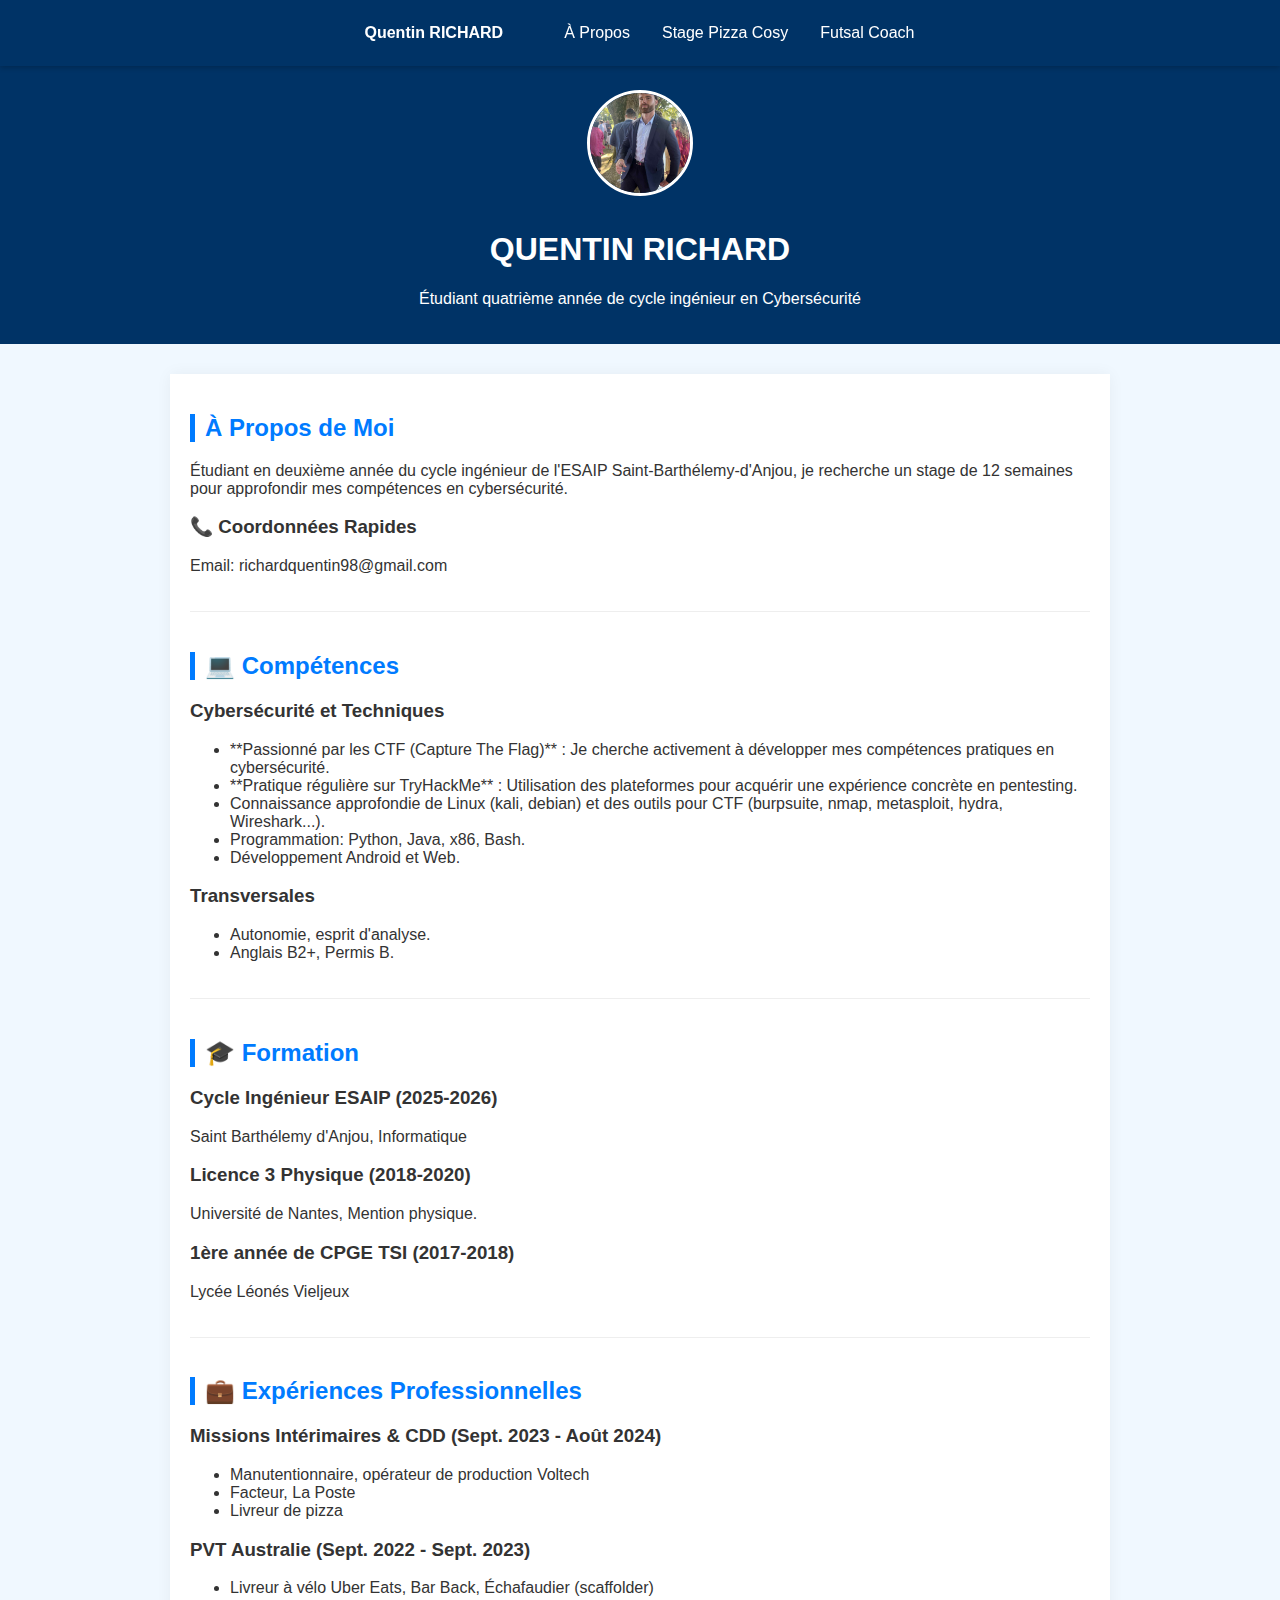
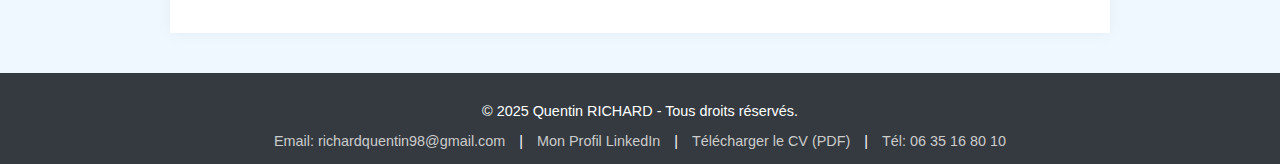
<file: index.html>
<!DOCTYPE html>
<html lang="fr">
<head>
    <meta charset="UTF-8">
    <meta name="viewport" content="width=device-width, initial-scale=1.0">
    <title>Quentin RICHARD - Mon Site de Présentation</title>
    <link rel="stylesheet" href="style.css">
</head>
<body>

    <nav class="navbar">
        <div class="nav-title">Quentin RICHARD</div>
        <a href="index.html#apropos">À Propos</a>
        <a href="stage_pizza.html">Stage Pizza Cosy</a>  
        <a href="futsal_coach.html">Futsal Coach</a>     
    </nav>

    <header class="header">
        <div class="profil">
            <img src="images/E8X5QeUk.jpg" alt="Photo de Quentin Richard">
        </div>
        <h1>QUENTIN RICHARD</h1>
        <p>Étudiant quatrième année de cycle ingénieur en Cybersécurité</p>
    </header>

    <div class="container">
        
        <section id="apropos" class="section">
            <h2>À Propos de Moi</h2>
            <p>Étudiant en deuxième année du cycle ingénieur de l'ESAIP Saint-Barthélemy-d'Anjou, je recherche un stage de 12 semaines pour approfondir mes compétences en cybersécurité.</p>
            
            <h3>📞 Coordonnées Rapides</h3>
            <p>Email: richardquentin98@gmail.com</p>
        </section>

        <section id="competences" class="section">
            <h2>💻 Compétences</h2>
            
            <h3>Cybersécurité et Techniques</h3>
            <ul>
                <li>**Passionné par les CTF (Capture The Flag)** : Je cherche activement à développer mes compétences pratiques en cybersécurité.</li>
                <li>**Pratique régulière sur TryHackMe** : Utilisation des plateformes pour acquérir une expérience concrète en pentesting.</li>
                <li>Connaissance approfondie de Linux (kali, debian) et des outils pour CTF (burpsuite, nmap, metasploit, hydra, Wireshark...).</li>
                <li>Programmation: Python, Java, x86, Bash.</li>
                <li>Développement Android et Web.</li>
            </ul>

            <h3>Transversales</h3>
            <ul>
                <li>Autonomie, esprit d'analyse.</li>
                <li>Anglais B2+, Permis B.</li>
            </ul>
        </section>

        <section id="formation" class="section">
            <h2>🎓 Formation</h2>
            <div class="item">
                <h3>Cycle Ingénieur ESAIP (2025-2026)</h3>
                <p>Saint Barthélemy d'Anjou, Informatique</p>
            </div>
            <div class="item">
                <h3>Licence 3 Physique (2018-2020)</h3>
                <p>Université de Nantes, Mention physique.</p>
            </div>
            <div class="item">
                <h3>1ère année de CPGE TSI (2017-2018)</h3>
                <p>Lycée Léonés Vieljeux</p>
            </div>
        </section>

        <section id="experiences" class="section last-section">
            <h2>💼 Expériences Professionnelles</h2>
            <div class="item">
                <h3>Missions Intérimaires & CDD (Sept. 2023 - Août 2024)</h3>
                <ul>
                    <li>Manutentionnaire, opérateur de production Voltech</li>
                    <li>Facteur, La Poste</li>
                    <li>Livreur de pizza</li>
                </ul>
            </div>
            <div class="item">
                <h3>PVT Australie (Sept. 2022 - Sept. 2023)</h3>
                <ul>
                    <li>Livreur à vélo Uber Eats, Bar Back, Échafaudier (scaffolder)</li>
                </ul>
            </div>
        </section>

        </div>

    <footer class="footer">
        <p>&copy; 2025 Quentin RICHARD - Tous droits réservés.</p>
        <div class="footer-links">
            <a href="mailto:richardquentin98@gmail.com">Email: richardquentin98@gmail.com</a>
            |
            <a href="https://www.linkedin.com/in/quentin-richard-5b5269202/" target="_blank" rel="noopener noreferrer">Mon Profil LinkedIn</a>
            |
            <a href="images/CVQuentinRichard2025.png" download="CV-Quentin-Richard-2025">Télécharger le CV (PDF)</a>
            |
            <span>Tél: 06 35 16 80 10</span>
        </div>
    </footer>

</body>
</html>
</file>
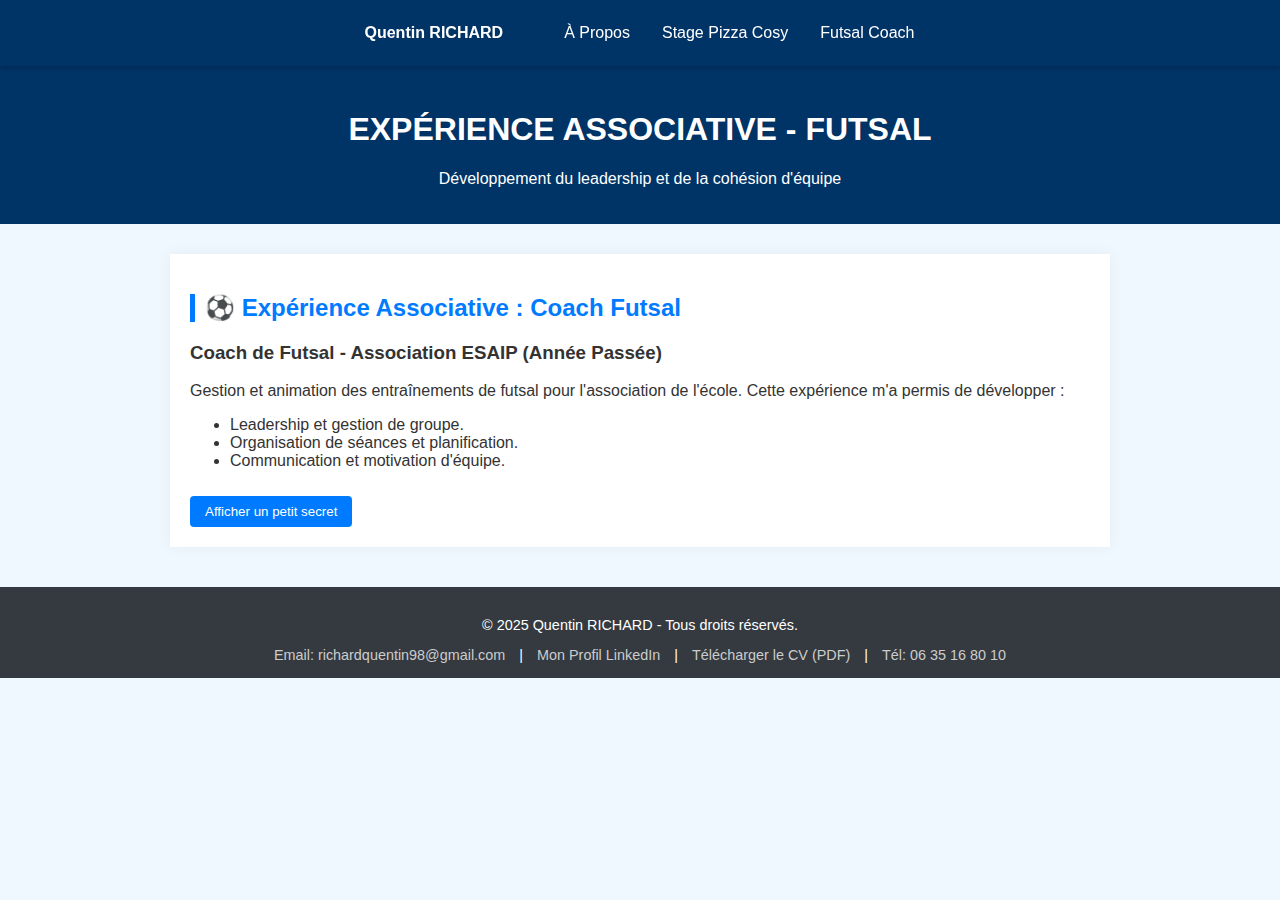
<file: futsal_coach.html>
<!DOCTYPE html>
<html lang="fr">
<head>
    <meta charset="UTF-8">
    <meta name="viewport" content="width=device-width, initial-scale=1.0">
    <title>Quentin RICHARD - Coach Futsal</title>
    <link rel="stylesheet" href="style.css">
</head>
<body>

    <nav class="navbar">
        <div class="nav-title">Quentin RICHARD</div>
        <a href="index.html#apropos">À Propos</a>
        <a href="stage_pizza.html">Stage Pizza Cosy</a>  
        <a href="futsal_coach.html">Futsal Coach</a>     
    </nav>

    <header class="header">
        <h1>EXPÉRIENCE ASSOCIATIVE - FUTSAL</h1>
        <p>Développement du leadership et de la cohésion d'équipe</p>
    </header>

    <div class="container">
        
        <section id="futsal" class="section last-section">
            <h2>⚽ Expérience Associative : Coach Futsal</h2>
            <div class="item">
                <h3>Coach de Futsal - Association ESAIP (Année Passée)</h3>
                <p>Gestion et animation des entraînements de futsal pour l'association de l'école. Cette expérience m'a permis de développer :</p>
                <ul>
                    <li>Leadership et gestion de groupe.</li>
                    <li>Organisation de séances et planification.</li>
                    <li>Communication et motivation d'équipe.</li>
                </ul>
                <button id="btn-details">Afficher un petit secret</button>
                <p id="details-cachees" style="display:none; color: #007bff; font-style: italic;">
                    J'ai adoré cette expérience ! Cela m'a prouvé que je peux diriger et organiser efficacement.
                </p>
            </div>
        </section>
        
    </div>

    <footer class="footer">
        <p>&copy; 2025 Quentin RICHARD - Tous droits réservés.</p>
        <div class="footer-links">
            <a href="mailto:richardquentin98@gmail.com">Email: richardquentin98@gmail.com</a>
            |
            <a href="https://www.linkedin.com/in/quentin-richard-5b5269202/" target="_blank" rel="noopener noreferrer">Mon Profil LinkedIn</a>
            |
            <a href="CVQuentinRichard.pdf" download="CV-Quentin-Richard-2025">Télécharger le CV (PDF)</a>
            |
            <span>Tél: 06 35 16 80 10</span>
        </div>
    </footer>

    <script src="script.js"></script> 

</body>
</html>
</file>
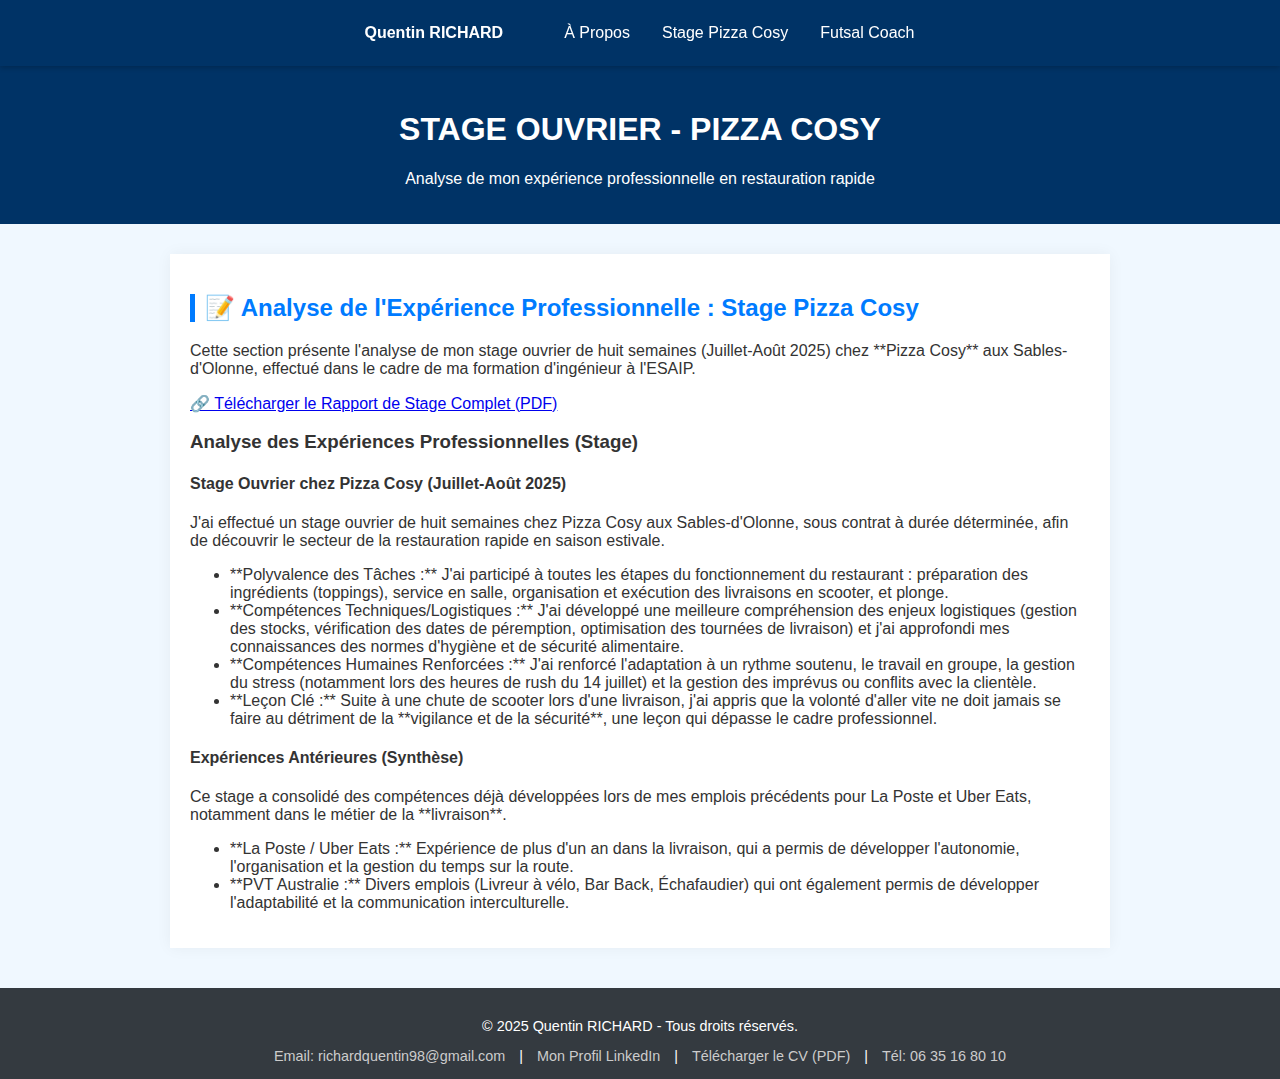
<file: stage_pizza.html>
<!DOCTYPE html>
<html lang="fr">
<head>
    <meta charset="UTF-8">
    <meta name="viewport" content="width=device-width, initial-scale=1.0">
    <title>Quentin RICHARD - Stage Pizza Cosy</title>
    <link rel="stylesheet" href="style.css">
</head>
<body>

    <nav class="navbar">
        <div class="nav-title">Quentin RICHARD</div>
        <a href="index.html#apropos">À Propos</a>
        <a href="stage_pizza.html">Stage Pizza Cosy</a>  
        <a href="futsal_coach.html">Futsal Coach</a>     
    </nav>

    <header class="header">
        <h1>STAGE OUVRIER - PIZZA COSY</h1>
        <p>Analyse de mon expérience professionnelle en restauration rapide</p>
    </header>

    <div class="container">
        
        <section id="stagepizza" class="section last-section">
            <h2>📝 Analyse de l'Expérience Professionnelle : Stage Pizza Cosy</h2>

            <p>Cette section présente l'analyse de mon stage ouvrier de huit semaines (Juillet-Août 2025) chez **Pizza Cosy** aux Sables-d'Olonne, effectué dans le cadre de ma formation d'ingénieur à l'ESAIP.</p>

            <a href="RapportStageQRICHARDfin.pdf" download="Rapport-Stage-Pizza-Cosy-Quentin-Richard" class="download-link">
                🔗 Télécharger le Rapport de Stage Complet (PDF)
            </a>

            <h3>Analyse des Expériences Professionnelles (Stage)</h3>
            
            <div class="item">
                <h4>Stage Ouvrier chez Pizza Cosy (Juillet-Août 2025)</h4>
                <p>J'ai effectué un stage ouvrier de huit semaines chez Pizza Cosy aux Sables-d'Olonne, sous contrat à durée déterminée, afin de découvrir le secteur de la restauration rapide en saison estivale.</p>

                <ul>
                    <li>**Polyvalence des Tâches :** J'ai participé à toutes les étapes du fonctionnement du restaurant : préparation des ingrédients (toppings), service en salle, organisation et exécution des livraisons en scooter, et plonge.</li>
                    <li>**Compétences Techniques/Logistiques :** J'ai développé une meilleure compréhension des enjeux logistiques (gestion des stocks, vérification des dates de péremption, optimisation des tournées de livraison) et j'ai approfondi mes connaissances des normes d'hygiène et de sécurité alimentaire.</li>
                    <li>**Compétences Humaines Renforcées :** J'ai renforcé l'adaptation à un rythme soutenu, le travail en groupe, la gestion du stress (notamment lors des heures de rush du 14 juillet) et la gestion des imprévus ou conflits avec la clientèle.</li>
                    <li>**Leçon Clé :** Suite à une chute de scooter lors d'une livraison, j'ai appris que la volonté d'aller vite ne doit jamais se faire au détriment de la **vigilance et de la sécurité**, une leçon qui dépasse le cadre professionnel.</li>
                </ul>
            </div>
            
            <div class="item">
                <h4>Expériences Antérieures (Synthèse)</h4>
                <p>Ce stage a consolidé des compétences déjà développées lors de mes emplois précédents pour La Poste et Uber Eats, notamment dans le métier de la **livraison**.</p>
                <ul>
                    <li>**La Poste / Uber Eats :** Expérience de plus d'un an dans la livraison, qui a permis de développer l'autonomie, l'organisation et la gestion du temps sur la route.</li>
                    <li>**PVT Australie :** Divers emplois (Livreur à vélo, Bar Back, Échafaudier) qui ont également permis de développer l'adaptabilité et la communication interculturelle.</li>
                </ul>
            </div>

        </section>

    </div>

    <footer class="footer">
        <p>&copy; 2025 Quentin RICHARD - Tous droits réservés.</p>
        <div class="footer-links">
            <a href="mailto:richardquentin98@gmail.com">Email: richardquentin98@gmail.com</a>
            |
            <a href="https://www.linkedin.com/in/quentin-richard-5b5269202/" target="_blank" rel="noopener noreferrer">Mon Profil LinkedIn</a>
            |
            <a href="images/CVQuentinRichard2025.png" download="CV-Quentin-Richard-2025">Télécharger le CV (PDF)</a>
            |
            <span>Tél: 06 35 16 80 10</span>
        </div>
    </footer>

</body>
</html>
</file>
<file: style.css>
:root {
    --couleur-principale: #007bff; /* Bleu vif (boutons, bordures) */
    --couleur-sombre: #003366;    /* Bleu marine (Header, Navbar) */
    --couleur-claire: #f0f8ff;    /* Bleu très clair (Fond de page) */
}


body {
    font-family: 'Segoe UI', Tahoma, Geneva, Verdana, sans-serif;
    margin: 0;
    padding-top: 50px;
    background-color: var(--couleur-claire); /* Nouveau fond bleu clair */
    color: #333;
}

.navbar {
    background-color: var(--couleur-sombre); /* Bleu marine */
    overflow: hidden;
    position: fixed;
    top: 0;
    width: 100%;
    box-shadow: 0 2px 5px rgba(0, 0, 0, 0.2);
    z-index: 1000;
    display: flex;
    justify-content: center;
    align-items: center;
    padding: 10px 0;
}

.nav-title {
    color: white;
    font-weight: bold;
    margin-right: 30px;
    padding: 0 15px;
}


.navbar a {
    color: white;
    padding: 14px 16px;
    text-decoration: none;
    transition: background-color 0.3s;
    border-radius: 5px;
}

.navbar a:hover {
    background-color: #0056b3; 
}


.header {
    background-color: var(--couleur-sombre); 
    color: white;
    padding: 40px 20px 20px;
    text-align: center;
}

.profil img {
    width: 100px;
    height: 100px;
    border-radius: 50%;
    border: 3px solid white;
    object-fit: cover;
    margin-bottom: 10px;
}


.container {
    max-width: 900px;
    margin: 30px auto;
    padding: 0 20px;
    background-color: white;
    box-shadow: 0 0 15px rgba(0, 0, 0, 0.05);
}


.section {
    padding: 20px 0;
    border-bottom: 1px solid #eee;
}

.last-section {
    border-bottom: none;
}

.section h2 {
    color: var(--couleur-principale); 
    border-left: 5px solid var(--couleur-principale); 
    padding-left: 10px;
}


#btn-details {
    background-color: var(--couleur-principale); 
    color: white;
    border: none;
    padding: 8px 15px;
    cursor: pointer;
    margin-top: 10px;
    border-radius: 4px;
}



.footer {
    background-color: #343a40; 
    color: white;
    text-align: center;
    padding: 15px 0;
    margin-top: 40px;
    font-size: 0.9em;
}

.footer-links a, .footer-links span {
    color: #cccccc; 
    text-decoration: none;
    margin: 0 10px;
}

.footer-links a:hover {
    color: var(--couleur-principale); 
    text-decoration: underline;
}
</file>
